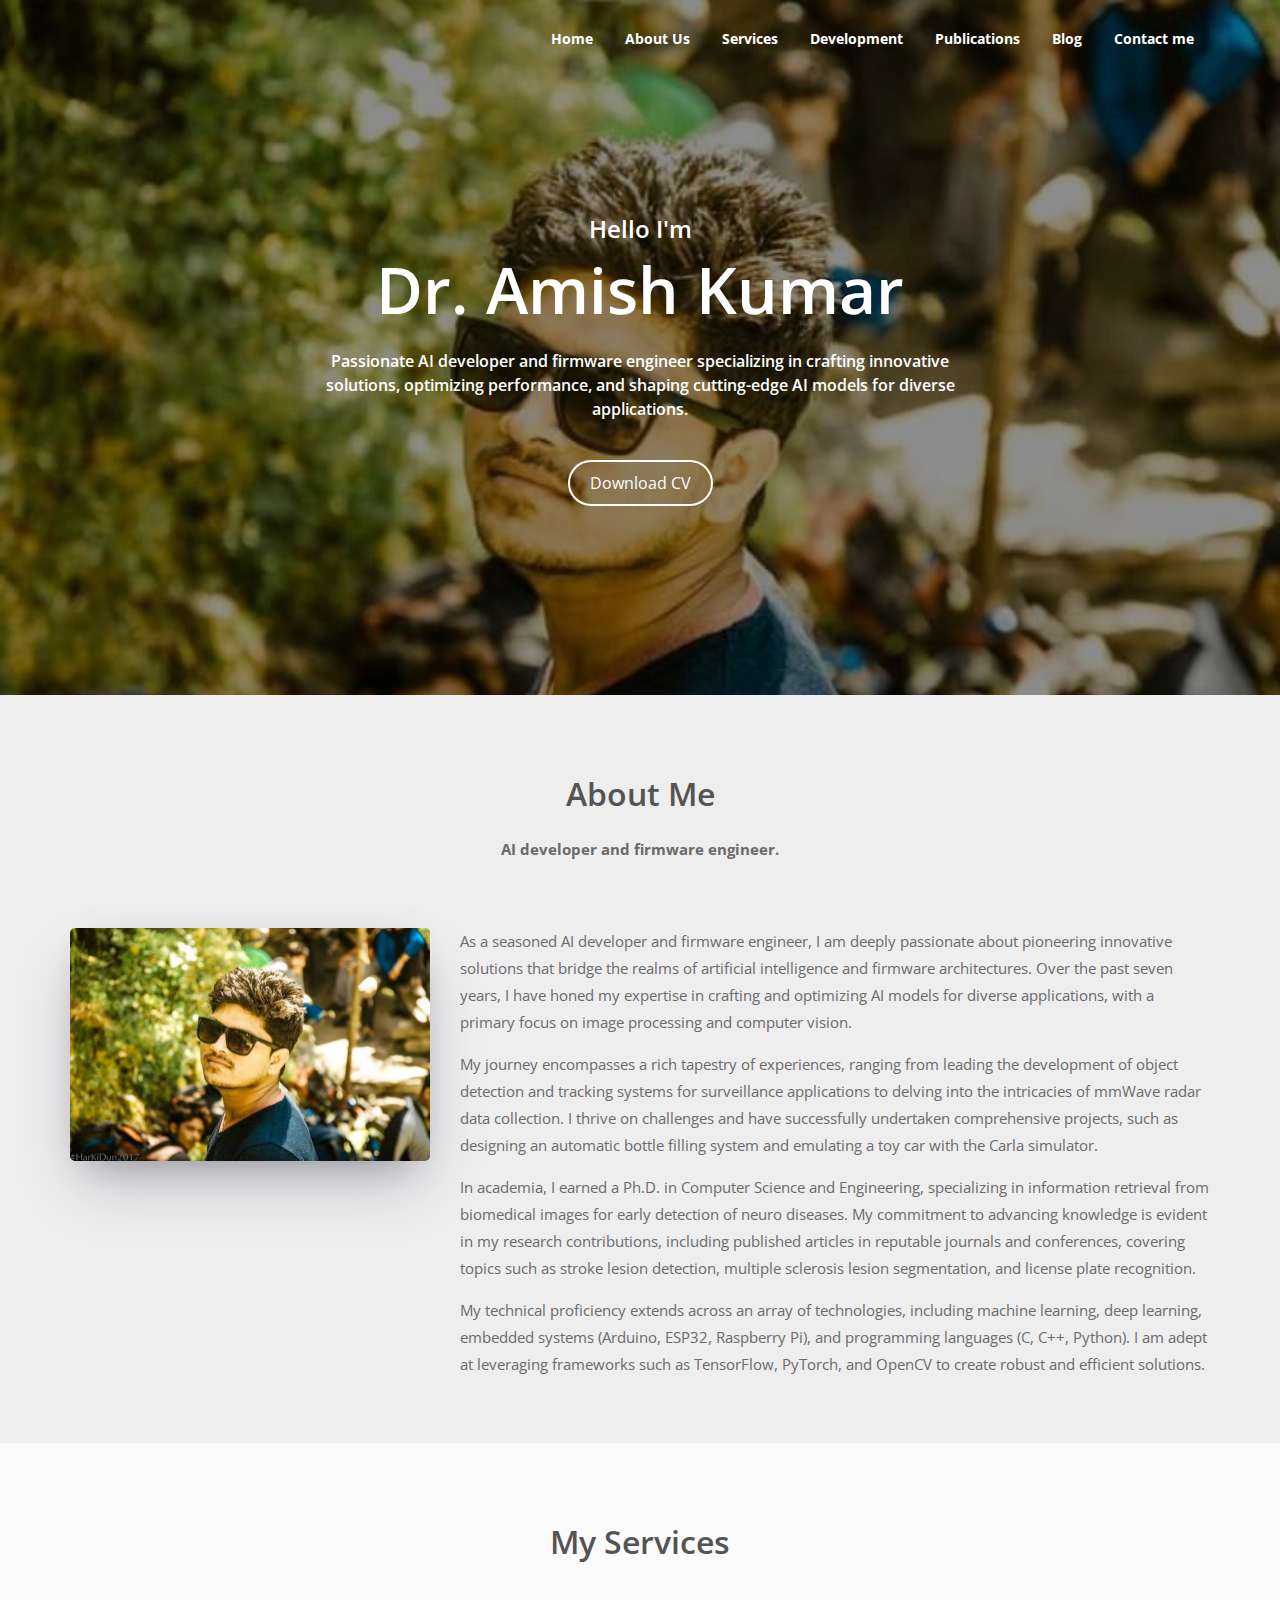
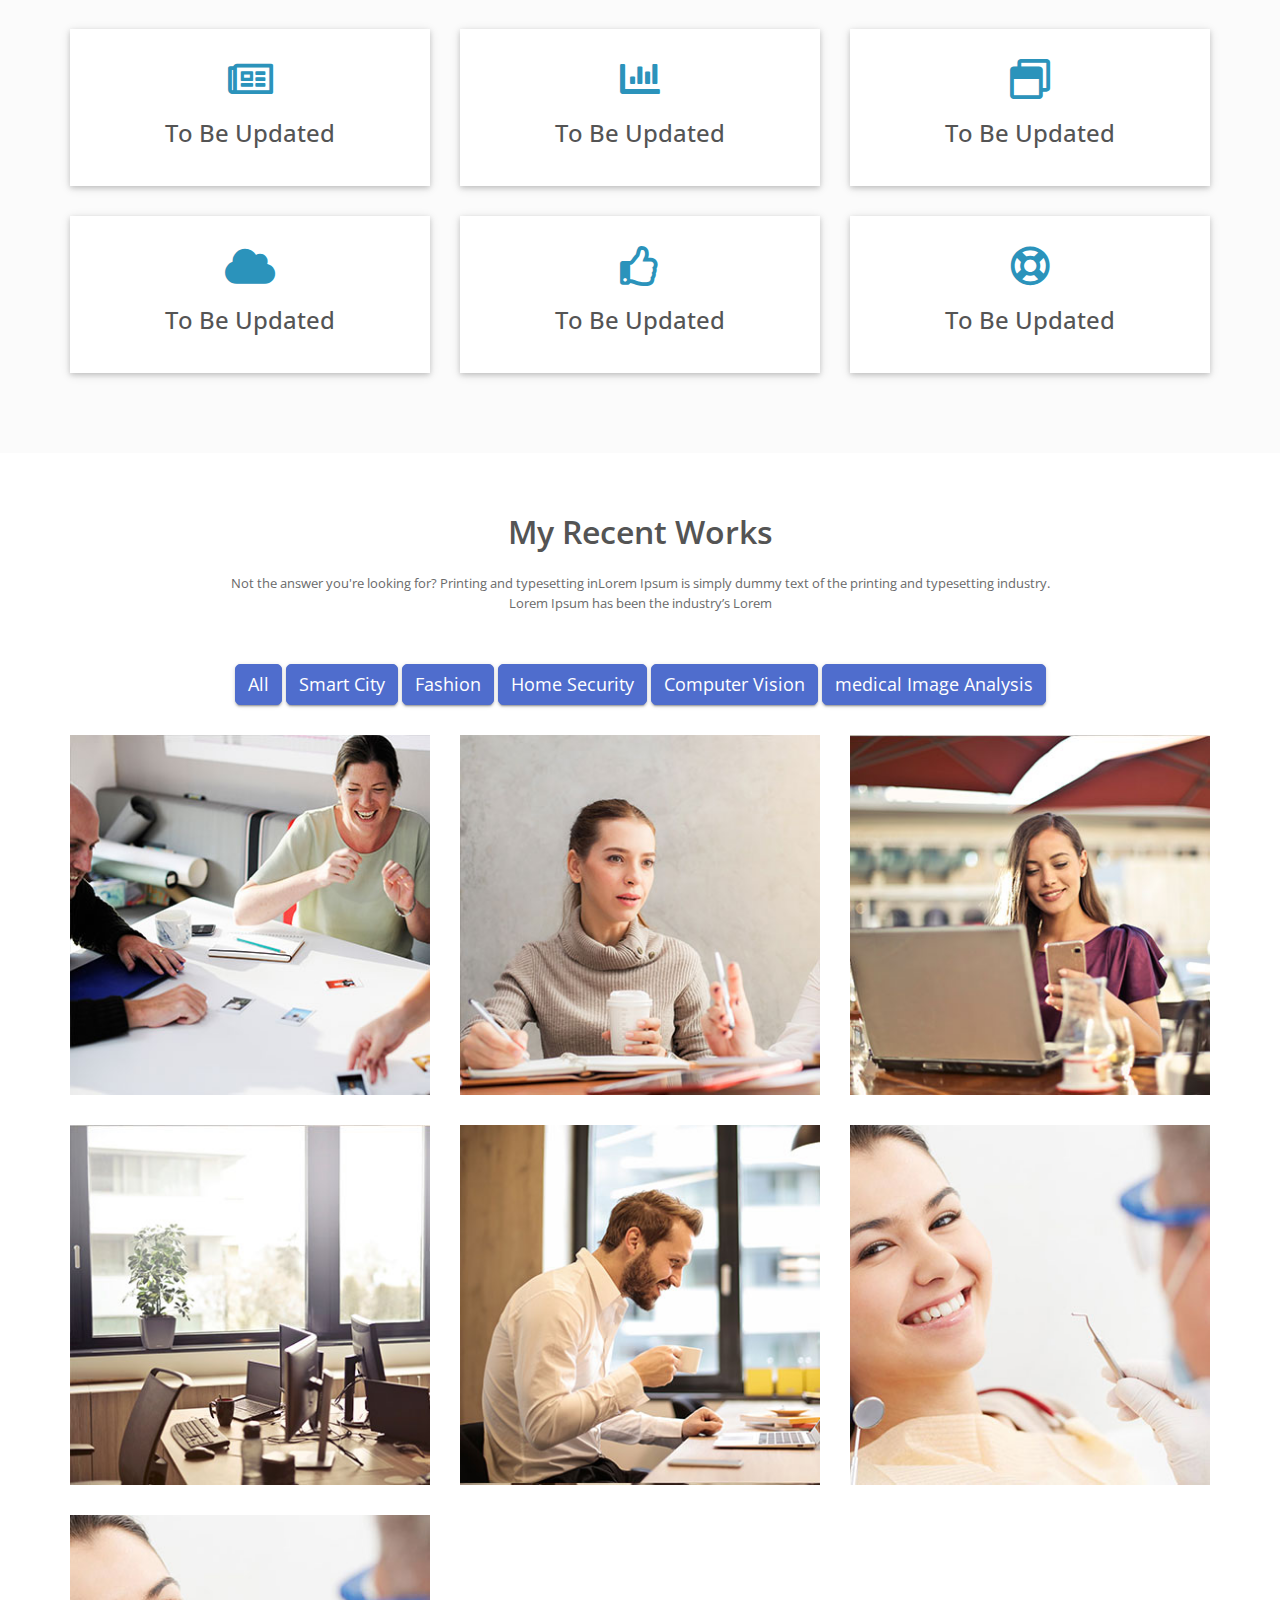
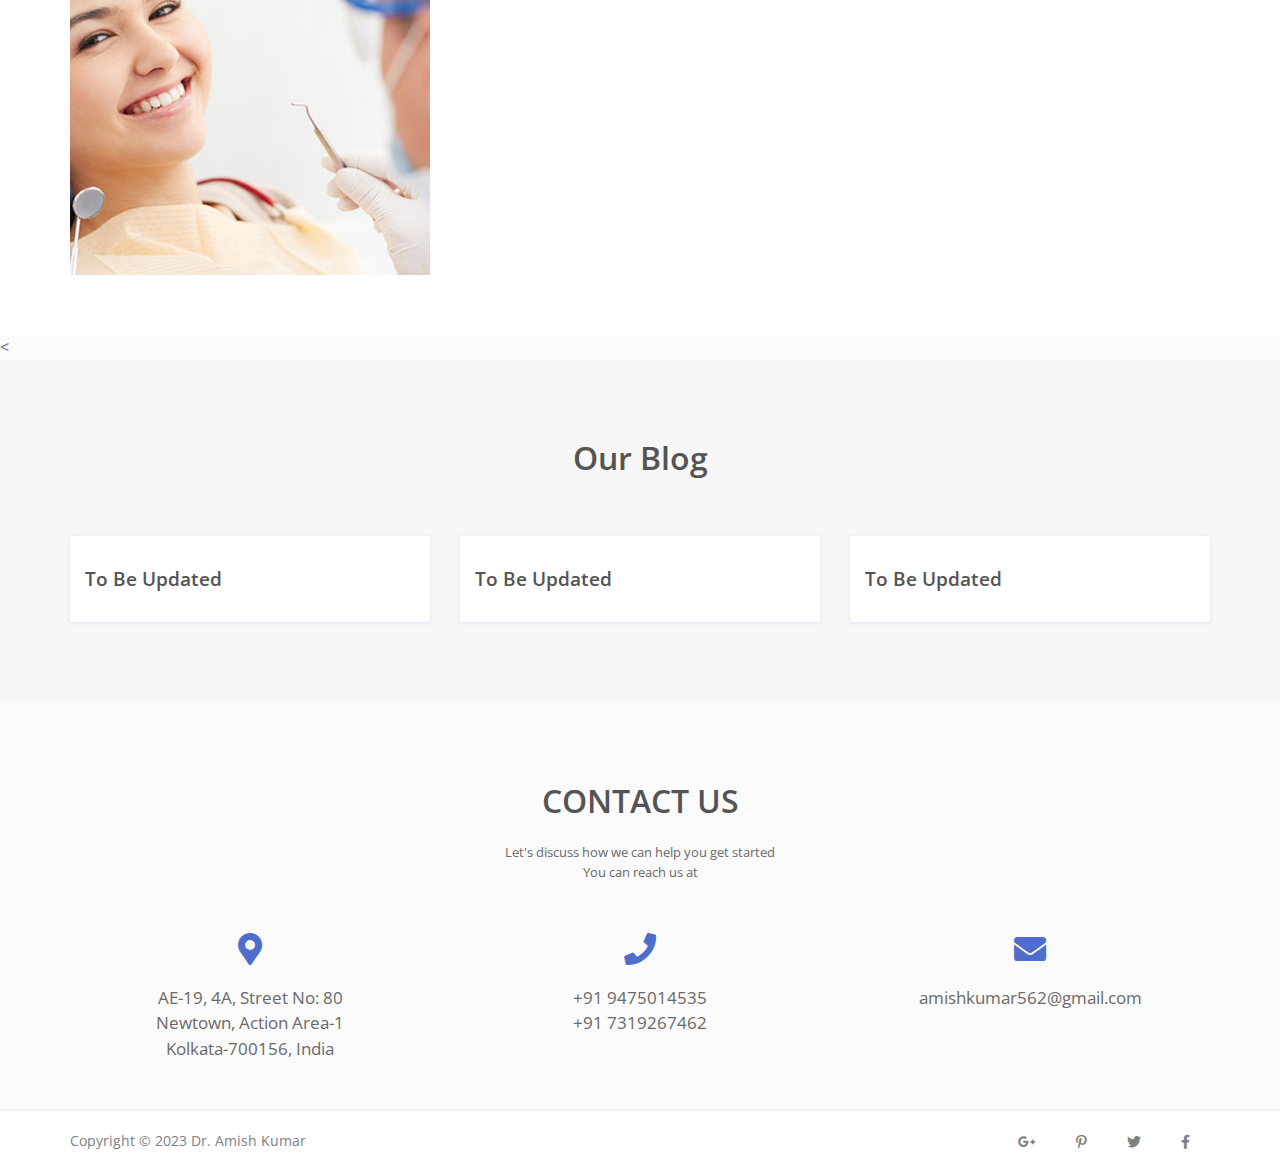
<file: index.html>
<!doctype html>
<html lang="en">

<head>
    <meta charset="utf-8">
    <meta name="viewport" content="width=device-width, initial-scale=1, shrink-to-fit=no">
    <title>Dr. Amish Kumar</title>
    <link rel="shortcut icon" href="assets/images/fav.png" type="image/x-icon">
    <link
        href="https://fonts.googleapis.com/css?family=Open+Sans:300,300i,400,400i,600,600i,700,700i,800,800i&display=swap"
        rel="stylesheet">
    <link rel="shortcut icon" href="assets/images/fav.jpg">
    <link rel="stylesheet" href="assets/css/bootstrap.min.css">
    <link rel="stylesheet" href="assets/css/all.min.css">
    <link rel="stylesheet" href="assets/css/animate.css">
    <link rel="stylesheet" href="assets/plugins/slider/css/owl.carousel.min.css">
    <link rel="stylesheet" href="assets/plugins/slider/css/owl.theme.default.css">
    <link rel="stylesheet" type="text/css" href="assets/css/style.css" />
</head>

<body>

    <!-- ######################### Header Starts Here #################### -->

    <!--########################### Header Starts Here ###################### -->
    <div class="home-screen container-fluid">
        <div class="home-cover">
            <div id="menu-jk" class="header">
                <div class="container">
                    <div class="row">
                        <div class="col-md-3 logo">
                            <!-- <img class="logo-wt" src="assets/images/logo.png" alt="">
                               <img class="logo-gry" src="assets/images/logo-gray.png" alt=""> -->

                            <a data-toggle="collapse" data-target="#menu" href="#menu"><i
                                    class="fas d-block d-md-none small-menu fa-bars"></i></a>
                        </div>
                        <div id="menu" class="col-md-9 d-none d-md-block">
                            <ul>
                                <li><a href="#">Home</a></li>
                                <li class="About_us_c"><a href="#about_us">About Us</a></li>
                                <li class="Services_c"><a href="#services">Services</a></li>
                                <li class="Gallery_c"><a href="#gallery">Development</a></li>
                                <li class="Publication_c"><a href="#">Publications</a></li>
                                <!-- <li><a href="#">Clients</a></li> -->
                                <li><a href="#blog">Blog</a></li>
                                <li><a href="#cntact_ud">Contact me</a></li>
                            </ul>
                        </div>
                    </div>
                </div>
            </div>
            <div class="container">
                <div class="row home-detail">

                    <div class="col-md-7 mx-auto homexp">
                        <h5>Hello I'm</h5>
                        <h2>Dr. Amish Kumar</h2>

                        <p>Passionate AI developer and firmware engineer specializing in crafting innovative solutions,
                            optimizing performance, and shaping cutting-edge AI models for diverse applications.</p>

                        <div class="texda">
                            <a href="./assets/cv/CV.pdf" target="_blank">Download CV</a>
                        </div>
                    </div>
                </div>

            </div>
        </div>
    </div>



    <!-- ######################### About Us Starts Here #################### -->

    <div id="about_us" class="about-sestion container-fluid">
        <div class="container">
            <div class="session-title row">
                <h2>About Me</h2>
                <p><strong>AI developer and firmware engineer.</strong></p>
            </div>
            <div class="about-row row">
                <div class="col-md-4">
                    <img src="assets/images/Profile.jpg" alt="">
                </div>
                <div class="col-md-8">
                    <p>As a seasoned AI developer and firmware engineer, I am deeply passionate about pioneering innovative
                    solutions that bridge the realms of artificial intelligence and firmware architectures. Over the
                    past seven years, I have honed my expertise in crafting and optimizing AI models for diverse
                    applications, with a primary focus on image processing and computer vision.</p>

                    <p>My journey encompasses a rich tapestry of experiences, ranging from leading the development of
                    object detection and tracking systems for surveillance applications to delving into the intricacies
                    of mmWave radar data collection. I thrive on challenges and have successfully undertaken
                    comprehensive projects, such as designing an automatic bottle filling system and emulating a toy car
                    with the Carla simulator.</p>

                    <p>In academia, I earned a Ph.D. in Computer Science and Engineering, specializing in information
                    retrieval from biomedical images for early detection of neuro diseases. My commitment to advancing
                    knowledge is evident in my research contributions, including published articles in reputable
                    journals and conferences, covering topics such as stroke lesion detection, multiple sclerosis lesion
                    segmentation, and license plate recognition.</p>

                    <p>My technical proficiency extends across an array of technologies, including machine learning, deep
                    learning, embedded systems (Arduino, ESP32, Raspberry Pi), and programming languages (C, C++,
                    Python). I am adept at leveraging frameworks such as TensorFlow, PyTorch, and OpenCV to create
                    robust and efficient solutions.</p>

                    <!-- <p>Lorem ipsum dolor sit amet, consectetur adipiscing elit. Fusce sed faucibus mauris, sed porta
                        tellus. Maecenas sit amet sapien mattis, mattis nisi facilisis, dapibus tortor. Morbi non
                        tincidunt lorem. Mauris vehicula diam eu justo tincidunt auctor. Duis euismod non turpis quis
                        varius. Aliquam pulvinar nulla tortor, vitae sollicitudin mauris aliquam sit amet. Vestibulum a
                        dignissim ipsum. Nam egestas, tellus quis vestibulum porttitor, leo elit lacinia nisl, id
                        imperdiet neque dui at mauris</p>
                    <p>Quisque sagittis sem et ligula viverra, sed efficitur odio malesuada. Vivamus vitae justo sapien.
                        Quisque quis turpis dapibus sapien placerat cursus. Integer rhoncus lacus non elit fermentum
                        laoreet. Phasellus pretium scelerisque tellus, non tempus ipsum commodo a. Integer in neque
                        massa. Cras ipsum sapien, aliquet in turpis eu, varius dapibus diam. Donec posuere accumsan
                        sagittis. Vivamus pretium egestas dui ut bibendum. Donec quis viverra mi, convallis vehicula
                        neque. tellus. Maecenas sit amet sapien mattis, mattis nisi facilisis, dapibus tortor. Morbi non
                        tincidunt lorem. Mauris vehicula diam eu justo tincidunt auctor. Duis euismod non turpis quis
                        varius. Aliquam pulvinar nulla tortor, vitae sollicitudin mauris aliquam sit amet. Vestibulum a
                        dignissim ipsum. Nam egestas, tellus quis vestibulum porttitor, leo elit lacinia nisl, id
                        imperdiet neque dui at mauris</p> -->

                    <!-- <button class="btn btn-success">Hire Me Now</button> -->
                </div>
            </div>
        </div>
    </div>


    <!--*************** My Services Starts Here ***************-->
    <section id="services" class="features container-fluid">
        <div class="container">
            <div class="row session-title">
                <h2>My Services</h2>
                <!-- <p>There are many variations of passages of Lorem Ipsum available, but the majority have suffered</p> -->
            </div>
            <div class="row feature-row">
                <div class="col-md-4">
                    <div class="feature-col">
                        <i class="far fa-newspaper"></i>
                        <h4> To Be Updated</h4>
                        <!-- <h4>Fully Transparent</h4>
                        <p>Accurate information of work. Visualization achieved through the board.</p> -->
                    </div>
                </div>
                <div class="col-md-4">
                    <div class="feature-col">
                        <i class="fas fa-chart-bar"></i>
                        <h4> To Be Updated</h4>
                        <!-- <h4>Continuous Improvement</h4>
                        <p>Accurate information of work. Visualization achieved through the board.</p> -->
                    </div>
                </div>

                <div class="col-md-4">
                    <div class="feature-col">
                        <i class="far fa-window-restore"></i>
                        <h4> To Be Updated</h4>
                        <!-- <h4>Fully Responsive</h4>
                        <p>Accurate information of work. Visualization achieved through the board.</p> -->
                    </div>
                </div>

                <div class="col-md-4">
                    <div class="feature-col">
                        <i class="fas fa-cloud"></i>
                        <h4> To Be Updated</h4>
                        <!-- <h4>Cloud Based</h4>
                        <p>Accurate information of work. Visualization achieved through the board.</p> -->
                    </div>
                </div>

                <div class="col-md-4">
                    <div class="feature-col">
                        <i class="far fa-thumbs-up"></i>
                        <h4> To Be Updated</h4>
                        <!-- <h4>Easy to Use</h4>
                        <p>Accurate information of work. Visualization achieved through the board.</p> -->
                    </div>
                </div>

                <div class="col-md-4">
                    <div class="feature-col">
                        <i class="far fa-life-ring"></i>
                        <h4> To Be Updated</h4>
                        <!-- <h4>24 x 7 Support</h4>
                        <p>Accurate information of work. Visualization achieved through the board.</p> -->
                    </div>
                </div>
            </div>
        </div>
    </section>
    <!-- ################# Achievemtns Starts Here#######################--->

<!-- 
    <div class="doctor-message">
        <div class="inner-lay">
            <div class="container">
                <div class="row session-title">
                    <h2>Our Achievemtns in numbers</h2>
                    <p>We can talk for a long time about advantages of our Dental clinic before other medical treatment
                        facilities.
                        But you can read the following facts in order to make sure of all pluses of our clinic:</p>
                </div>
                <div class="row">
                    <div class="col-sm-3 numb">
                        <h3>12+</h3>
                        <span>YEARS OF EXPEREANCE</span>
                    </div>
                    <div class="col-sm-3 numb">
                        <h3>212+</h3>
                        <span>HAPPY PATIENTS</span>
                    </div>
                    <div class="col-sm-3 numb">
                        <h3>52+</h3>
                        <span>QUALIFIED STUFF</span>
                    </div>
                    <div class="col-sm-3 numb">
                        <h3>18+</h3>
                        <span>MASTER CERTIFICATIONS</span>
                    </div>
                </div>
            </div>

        </div>

    </div> -->

    <!-- ######################### My Works Starts Here #################### -->
    <div id="gallery" class="gallery">
        <div class="container">
            <div class="session-title row">
                <h2>My Recent Works</h2>
                <p>Not the answer you're looking for? Printing and typesetting inLorem Ipsum is simply dummy text of the
                    printing and typesetting industry. Lorem Ipsum has been the industry’s Lorem</p>
            </div>
            <div class="row">


                <div class="gallery-filter d-none d-sm-block">
                    <button class="btn btn-default filter-button" data-filter="all">All</button>
                    <button class="btn btn-default filter-button" data-filter="smcity">Smart City</button>
                    <button class="btn btn-default filter-button" data-filter="Fashion">Fashion</button>
                    <button class="btn btn-default filter-button" data-filter="homesequrity">Home Security</button>
                    <button class="btn btn-default filter-button" data-filter="ComputerVision">Computer Vision</button>
                    <button class="btn btn-default filter-button" data-filter="MedicalImage">medical Image Analysis</button>
                </div>
                <br />



                <div class="gallery_product col-lg-4 col-md-4 col-sm-4 col-xs-6 filter smcity ComputerVision">
                    <img src="assets/images/gallery/gallery_08.jpg" class="img-responsive">
                </div>

                <div class="gallery_product col-lg-4 col-md-4 col-sm-4 col-xs-6 filter Fashion ComputerVision">
                    <img src="assets/images/gallery/gallery_09.jpg" class="img-responsive">
                </div>

                <div class="gallery_product col-lg-4 col-md-4 col-sm-4 col-xs-6 filter Fashion ComputerVision">
                    <img src="assets/images/gallery/gallery_10.jpg" class="img-responsive">
                </div>

                <div class="gallery_product col-lg-4 col-md-4 col-sm-4 col-xs-6 filter smcity ComputerVision">
                    <img src="assets/images/gallery/gallery_11.jpg" class="img-responsive">
                </div>

                <div class="gallery_product col-lg-4 col-md-4 col-sm-4 col-xs-6 filter ComputerVision">
                    <img src="assets/images/gallery/gallery_12.jpg" class="img-responsive">
                </div>

                <div class="gallery_product col-lg-4 col-md-4 col-sm-4 col-xs-6 filter MedicalImage homesequrity">
                    <img src="assets/images/gallery/gallery_06.jpg" class="img-responsive">
                </div>

                <div class="gallery_product col-lg-4 col-md-4 col-sm-4 col-xs-6 filter MedicalImage">
                    <img src="assets/images/gallery/gallery_06.jpg" class="img-responsive">
                </div>



            </div>
        </div>


    </div>



    <!-- ############################## Blog Starts Here ############################## -->


    <<div id="blog" class="container-fluid blog">
        <div class="container">
            <div class="row session-title">
                <h2>Our Blog</h2>
                <!-- <p>There are many variations of passages of Lorem Ipsum available, but the majority have suffered</p> -->
            </div>
            <div class="blog-row row">
                <div class="col-lg-4 col-md-6 col-sm-6">
                    <div class="blog-col">
                        <h4> To Be Updated</h4>
                        <!-- <img src="assets/images/destination/d1.jpg" alt="">
                        <span>August 9, 2019</span>
                        <h4>Orci varius consectetur adipiscing natoque penatibus</h4>
                        <p>Orci varius natoque penatibus et magnis dis parturient montes, nascetur ridiculus mus.
                            Praesent accumsan, leo in venenatis dictum, </p> -->
                    </div>

                </div>
                <div class="col-lg-4 col-md-6 col-sm-6">
                    <div class="blog-col">
                        <h4> To Be Updated</h4>
                        <!-- <img src="assets/images/destination/d2.jpg" alt="">
                        <span>August 9, 2019</span>
                        <h4>Orci varius consectetur adipiscing natoque penatibus</h4>
                        <p>Orci varius natoque penatibus et magnis dis parturient montes, nascetur ridiculus mus.
                            Praesent accumsan, leo in venenatis dictum, </p> -->
                    </div>

                </div>
                <div class="col-lg-4 col-md-6 col-sm-6">
                    <div class="blog-col">
                        <h4> To Be Updated</h4>
                        <!-- <img src="assets/images/destination/d3.jpg" alt="">
                        <span>August 9, 2019</span>
                        <h4>Orci varius consectetur adipiscing natoque penatibus</h4>
                        <p>Orci varius natoque penatibus et magnis dis parturient montes, nascetur ridiculus mus.
                            Praesent accumsan, leo in venenatis dictum, </p> -->
                    </div>

                </div>





            </div>
        </div>

        </div>


         <!-- ************************* Location Starts Here ************************** -->

        <!-- <div id="location" class="section location row">
            <div class="col-sm-4 no-padding map">
                <iframe
                    src="https://www.google.com/maps/embed?pb=!1m14!1m12!1m3!1d28708065.234234795!2d-66.01675464586651!3d58.515900487952095!2m3!1f0!2f0!3f0!3m2!1i1024!2i768!4f13.1!5e0!3m2!1sen!2sin!4v1529505418130"
                    height="350" frameborder="0" style="border:0" allowfullscreen></iframe>
            </div>
            <div class="col-sm-8 det">
                <div class="row pb-0 session-title">
                    <h2>VELLAYAMBALAM</h2>
                </div>
                <div class="row">
                    <p>Lorem Ipsum is simply dummy text of the printing and typesetting industry. Lorem Ipsum has been
                        the industry's standard dummy text ever since the 1500s, when an unknown printer took a galley
                        of type and scrambled it to make a type specimen book. It has survived not only five centuries,
                        but also the leap into electronic typesetting, remaining essentially unchanged. It was
                        popularised in the 1960s with the release of Letraset sheets containing Lorem Ipsum passages,
                        and more recently with desktop publishing software like Aldus PageMaker including </p>
                </div>
            </div>
        </div> -->

        <!-- ######## Location End ####### -->


        <!--  ************************* Contact Us Starts Here ************************** -->

        <section id="cntact_ud" class="contact-us row">
            <div class="container">
                <div class="row session-title">
                    <h2>CONTACT US</h2>
                    <p>Let's discuss how we can help you get started <br>
                        You can reach us at
                    </p>
                </div>
                <div class="row">
                    <div class="col-sm-4">
                        <div class="contat-det">
                            <i class="fas fa-map-marker-alt"></i>
                            <br>
                            <p>AE-19, 4A, Street No: 80<br> Newtown, Action Area-1<br> Kolkata-700156, India</p>
                        </div>
                    </div>
                    <div class="col-sm-4">
                        <div class="contat-det">
                            <i class="fas fa-phone"></i>
                            <br>
                            <p> +91 9475014535 <br>
                                +91 7319267462 <br>
                            </p>
                        </div>
                    </div>
                    <div class="col-sm-4">
                        <div class="contat-det">
                            <i class="fas fa-envelope"></i>
                            <br>
                            <p>amishkumar562@gmail.com</p>
                        </div>
                    </div>
                </div>
            </div>
        </section>

        <!-- ######## Contact Us End ####### -->


        <!--  ************************* Copyright Starts Here ************************** -->
        <div class="copy row">
            <div class="container">
                <div class="row">
                    <div class="col-sm-8">
                        <p>Copyright © 2023 Dr. Amish Kumar</p>
                    </div>
                    <div class="col-sm-4">
                        <ul class="foot-social">
                            <li><i class="fab fa-facebook-f"></i></li>
                            <li><i class="fab fa-twitter"></i></li>
                            <li><i class="fab fa-pinterest-p"></i></li>
                            <li><i class="fab fa-google-plus-g"></i></li>
                        </ul>
                    </div>
                </div>

            </div>
        </div>

        <!-- ######## Copyright End ####### -->


        <!-- ######################### Footer Starts Here #################### -->



</body>

<script src="assets/js/jquery-3.2.1.min.js"></script>
<script src="assets/js/popper.min.js"></script>
<script src="assets/js/bootstrap.min.js"></script>
<script src="assets/plugins/scroll-fixed/jquery-scrolltofixed-min.js"></script>
<script src="assets/plugins/slider/js/owl.carousel.min.js"></script>
<script src="assets/js/script.js"></script>

</html>
</file>
<file: assets/css/style.css>
/* =======================================================================
Template Name: Youtubers
Author:  SmartEye Technologies
Author URI: www.smarteyeapps.com
Version: 1.0
coder name:Prabin Raja
Description: This Template is created for Youtubers
======================================================================= */
/* ===================================== Import Variables ================================== */
@import url(https://fonts.googleapis.com/css?family=Montserrat:300,400,600,700);
@import url(https://fonts.googleapis.com/css?family=Arimo:300,400,400italic,700,700italic);
/* ===================================== Basic CSS ==================================== */
* {
  margin: 0px;
  padding: 0px;
  list-style: none; }

img {
  max-width: 100%; }

a {
  text-decoration: none;
  outline: none;
  color: #444; }

a:hover {
  color: #444; }

ul {
  margin-bottom: 0;
  padding-left: 0; }

a:hover,
a:focus,
input,
textarea {
  text-decoration: none;
  outline: none; }

.center {
  text-align: center; }

.left {
  text-align: left; }

.right {
  text-align: right; }

.cp {
  cursor: pointer; }

html, body {
  height: 100%;
  width: 100%; }

p {
  margin-bottom: 0px;
  width: 100%; }

.no-padding {
  padding: 0px; }

.no-margin {
  margin: 0px; }

.hid {
  display: none; }

.top-mar {
  margin-top: 15px; }

.h-100 {
  height: 100%; }

::placeholder {
  color: #747f8a !important;
  font-size: 13px;
  opacity: .5 !important; }

.container-fluid {
  padding: 0px; }

h1, h2, h3, h4, h5, h6 {
  font-family: "Open Sans", sans-serif;
  color: #545454; }

strong {
  font-family: "Open Sans", sans-serif; }

body {
  background-color: #f1f1f145 !important;
  font-family: "Open Sans", sans-serif;
  -webkit-font-smoothing: antialiased;
  -moz-osx-font-smoothing: grayscale;
  text-rendering: optimizeLegibility;
  color: #6A6A6A;
  overflow-x: hidden; }

.session-title {
  padding: 30px;
  margin: 0px;
  margin-bottom: 20px; }
  .session-title h2 {
    width: 100%;
    text-align: center;
    font-family: "Open Sans", sans-serif;
    font-weight: 600; }
  .session-title p {
    max-width: 850px;
    text-align: center;
    float: none;
    margin: auto;
    font-size: .83rem;
    margin-top: 15px; }
  .session-title span {
    float: right;
    font-style: italic; }

.inner-title {
  padding: 20px;
  padding-left: 0px;
  margin: 0px;
  margin-bottom: 10px;
  padding-bottom: 0px;
  border-bottom: 1px solid #ccccccc4;
  display: block;
  padding-right: 0px; }
  .inner-title h2 {
    width: 100%;
    text-align: center;
    font-size: 1rem;
    font-weight: 600;
    text-align: left;
    border-bottom: 1px solid #863dd9;
    padding-bottom: 10px;
    margin-bottom: 0px;
    width: 300px; }
  .inner-title p {
    width: 100%;
    text-align: center; }
  .inner-title .btn {
    float: right;
    margin-top: -38px;
    font-weight: 600;
    font-size: .8rem; }

.page-nav {
  background-size: 100%;
  padding: 68px;
  text-align: center;
  background-color: #eaeaea; }
  .page-nav ul {
    float: none;
    margin: auto; }
  @media screen and (max-width: 992px) {
    .page-nav {
      background-size: auto; } }
  @media screen and (max-width: 767px) {
    .page-nav {
      padding-top: 100px; } }
  @media screen and (max-width: 356px) {
    .page-nav {
      padding-top: 200px; } }
  .page-nav h2 {
    font-size: 28px;
    width: 100%;
    font-weight: 700;
    color: #444; }
    @media screen and (max-width: 600px) {
      .page-nav h2 {
        font-size: 26px; } }
  .page-nav ul li {
    float: left;
    margin-right: 10px;
    margin-top: 10px;
    font-size: 16px;
    font-size: .93rem;
    font-weight: 600;
    color: #444; }
    .page-nav ul li i {
      width: 30px;
      text-align: center;
      color: #444; }
    .page-nav ul li a {
      color: #444;
      font-size: .93rem;
      font-weight: 600; }

.btn-success {
  background-color: #51be78;
  border-color: #51be78; }
  .btn-success:hover {
    background-color: #51be78 !important;
    border-color: #51be78 !important; }
  .btn-success:active {
    background-color: #51be78 !important;
    border-color: #51be78 !important; }
  .btn-success:focus {
    background-color: #51be78 !important;
    border-color: #51be78 !important;
    box-shadow: none !important; }

.btn-primary {
  background-color: #01b3a7;
  border-color: #01b3a7; }
  .btn-primary:hover {
    background-color: #01b3a7 !important;
    border-color: #01b3a7 !important; }
  .btn-primary:active {
    background-color: #01b3a7 !important;
    border-color: #01b3a7 !important; }
  .btn-primary:focus {
    background-color: #01b3a7 !important;
    border-color: #01b3a7 !important;
    box-shadow: none !important; }

.btn {
  box-shadow: 0 3px 1px -2px rgba(0, 0, 0, 0.2), 0 2px 2px 0 rgba(0, 0, 0, 0.14), 0 1px 5px 0 rgba(0, 0, 0, 0.12);
  border-radius: 2px; }

.form-control:focus {
  box-shadow: none !important;
  border: 0px; }

.btn-light {
  background-color: #FFF;
  color: #3F3F3F; }

.collapse.show {
  display: block !important; }

.form-control:focus {
  box-shadow: none;
  border: 0px; }

.form-control {
  background-color: #F8F8F8;
  margin-bottom: 20px; }
  .form-control:focus {
    background-color: #FFF;
    border-color: #CCC; }

.container {
  max-width: 1170px; }
  @media screen and (max-width: 575px) {
    .container {
      padding: 10px 15px; } }

html {
  scroll-behavior: smooth; }

/* ===================================== Login Page Design CSS ==================================== */
/* =================== Header Style Starts Here =================== */
.home-screen {
  background-image: url(../images/Profile.jpg);
  background-size: 100%; }
  .home-screen .scroll-to-fixed-fixed {
    background-color: #FFF;
    margin-top: -3px !important;
    box-shadow: 0 0 30px 0 rgba(104, 104, 104, 0.08); }
    .home-screen .scroll-to-fixed-fixed ul li a {
      color: #444 !important; }
    .home-screen .scroll-to-fixed-fixed .logo-gry {
      display: block !important; }
    .home-screen .scroll-to-fixed-fixed .logo-wt {
      display: none !important; }
    .home-screen .scroll-to-fixed-fixed .small-menu {
      color: #444;
      margin-top: -45px; }
  .home-screen .logo img {
    margin-top: 13px;
    max-width: 250px; }
  .home-screen .logo .logo-gry {
    display: none; }
  .home-screen .home-cover {
    background-color: rgba(0, 0, 0, 0.45); }
  .home-screen .header {
    margin-top: 3px;
    position: absolute;
    width: 100%; }
    .home-screen .header ul {
      float: right; }
      @media screen and (max-width: 957px) {
        .home-screen .header ul {
          padding-right: 10px; } }
      .home-screen .header ul li {
        float: left;
        padding: 25px 16px;
        font-weight: 700;
        font-size: .9rem; }
        .home-screen .header ul li a {
          color: #FFF; }
        @media screen and (max-width: 957px) {
          .home-screen .header ul li {
            padding: 25px 10px;
            font-size: .85rem; } }
      @media screen and (max-width: 767px) {
        .home-screen .header ul {
          background-color: #fff;
          z-index: 999;
          width: 100%;
          position: absolute;
          z-index: 99;
          margin-left: -15px; }
          .home-screen .header ul li {
            float: none;
            border-bottom: 1px solid #CCC;
            padding: 15px 10px; }
            .home-screen .header ul li a {
              color: #444; } }
  .home-screen .home-detail {
    padding-top: 95px;
    padding-bottom: 200px; }
    .home-screen .home-detail .hom-img {
      text-align: center; }
      .home-screen .home-detail .hom-img img {
        width: 80%; }
    .home-screen .home-detail .homexp {
      color: #FFF;
      padding-top: 120px; }
      @media screen and (max-width: 949px) {
        .home-screen .home-detail .homexp {
          padding-top: 20px; }
          .home-screen .home-detail .homexp h2 {
            font-size: 3rem !important;
            text-align: center;
            width: 100%; }
          .home-screen .home-detail .homexp h5 {
            font-size: 1.2rem !important; } }
      @media screen and (max-width: 767px) {
        .home-screen .home-detail .homexp {
          text-align: center; } }
      .home-screen .home-detail .homexp h2 {
        color: #FFF;
        font-size: 4rem;
        font-weight: 600;
        margin-bottom: 10px;
        text-align: center;
        width: 100%; }
      .home-screen .home-detail .homexp h5 {
        color: #FFF;
        font-weight: 600;
        font-size: 1.5rem;
        text-align: center;
        width: 100%; }
      .home-screen .home-detail .homexp span {
        font-weight: 700;
        font-size: 1.5rem; }
        .home-screen .home-detail .homexp span a {
          color: #fe9c2c; }
      .home-screen .home-detail .homexp p {
        margin-top: 20px;
        font-weight: 600;
        text-align: center;
        width: 100%;
        margin-bottom: 50px; }
      .home-screen .home-detail .homexp .texda {
        text-align: center; }
        .home-screen .home-detail .homexp .texda a {
          padding: 10px 20px;
          border: 2px solid #FFF;
          color: #FFF;
          border-radius: 50px;
          margin-top: 50px; }
  @media screen and (max-width: 767px) {
    .home-screen .socil-icon {
      float: right;
      margin-right: 20px;
      margin-bottom: 10px;
      margin: auto; } }
  .home-screen .socil-icon li {
    float: left;
    padding: 10px;
    margin-top: 20px; }
    .home-screen .socil-icon li a {
      color: #dad6d6; }

.small-menu {
  float: right;
  color: #fff;
  font-size: 32px;
  margin-top: -50px;
  margin-right: 20px;
  position: absolute;
  right: 0px; }

/* ===================================== About Style CSS ==================================== */
.about-sestion {
  background: #eee;
  padding: 50px; }
  @media screen and (max-width: 940px) {
    .about-sestion {
      padding: 30px 10px; } }
  .about-sestion img {
    box-shadow: 0 30px 60px -12px rgba(50, 50, 93, 0.25), 0 18px 36px -18px rgba(0, 0, 0, 0.3), 0 -12px 36px -8px rgba(0, 0, 0, 0.025);
    border-radius: 5px; }
  .about-sestion p {
    font-size: .95rem;
    margin-bottom: 15px;
    line-height: 27px; }
  .about-sestion .btn {
    margin-top: 15px; }

/* ===================================== Services Style CSS ==================================== */
.features {
  padding: 50px; }
  @media screen and (max-width: 940px) {
    .features {
      padding: 30px 10px; } }
  .features .feature-row {
    margin-top: 30px; }
    .features .feature-row .feature-col {
      text-align: left;
      background-color: #FFF;
      padding: 30px;
      margin-bottom: 30px;
      text-align: center;
      box-shadow: 0 2px 5px 0 rgba(0, 0, 0, 0.16), 0 2px 10px 0 rgba(0, 0, 0, 0.12); }
      .features .feature-row .feature-col i {
        font-size: 2.5rem;
        margin-bottom: 20px;
        color: #2b93bb;
        margin-bottom: 20px; }
      .features .feature-row .feature-col:hover {
        box-shadow: 0 2px 5px 0 rgba(0, 0, 0, 0.16), 0 2px 10px 0 rgba(0, 0, 0, 0.12); }

.more-features {
  padding: 50px;
  background-color: #fff; }
  @media screen and (max-width: 940px) {
    .more-features {
      padding: 30px 10px; } }
  .more-features .more-featur-ro {
    margin-top: 20px; }
    .more-features .more-featur-ro .more-feat {
      display: flex;
      margin-bottom: 30px; }
      .more-features .more-featur-ro .more-feat .icon {
        padding: 15px; }
        .more-features .more-featur-ro .more-feat .icon img {
          width: 110px; }
      .more-features .more-featur-ro .more-feat .detail {
        padding: 15px; }

/* ===================================== Achievements CSS ================================== */
.doctor-message {
  background-image: url("../images/Profile.jpg");
  background-attachment: fixed;
  background-size: cover; }
  .doctor-message .session-title h4 {
    color: #FFF; }
  .doctor-message .inner-lay {
    background-color: rgba(0, 0, 0, 0.8);
    padding: 50px;
    color: #FFF; }
    @media screen and (max-width: 940px) {
      .doctor-message .inner-lay {
        padding: 30px 10px; } }
    .doctor-message .inner-lay .numb {
      text-align: center;
      padding: 30px; }
      .doctor-message .inner-lay .numb h3 {
        font-size: 42px;
        padding-bottom: 10px;
        border-bottom: 1px solid #CCC;
        margin-bottom: 20px;
        color: #FFF; }

/* ===================================== My work Style  ================================== */
.gallery-filter {
  width: 100%;
  text-align: center; }
  .gallery-filter .btn {
    background-color: #FFF; }

.gallery {
  padding: 30px;
  background-color: #FFF; }

.gallery-title {
  font-size: 36px;
  color: #4f6dcd;
  text-align: center;
  font-weight: 500;
  margin-bottom: 70px; }

.gallery-title:after {
  content: "";
  position: absolute;
  width: 7.5%;
  left: 46.5%;
  height: 45px;
  border-bottom: 1px solid #4f6dcd; }

.filter-button {
  font-size: 18px;
  border: 1px solid #4f6dcd;
  border-radius: 5px;
  text-align: center;
  color: #FFF;
  margin-bottom: 30px;
  background-color: #4f6dcd !important; }

.filter-button:hover {
  font-size: 18px;
  border: 1px solid #4f6dcd;
  border-radius: 5px;
  text-align: center;
  color: #ffffff;
  background-color: #4f6dcd; }

.btn-default:active .filter-button:active {
  background-color: #4f6dcd;
  color: white; }

.port-image {
  width: 100%; }

.gallery_product {
  margin-bottom: 30px; }

.contact-rooo {
  padding: 50px;
  background-color: #FFF; }
  @media screen and (max-width: 940px) {
    .contact-rooo {
      padding: 30px 10px; } }

/* =================== Blog Style Starts Here =================== */
.blog {
  background-color: #f7f7f7;
  padding: 50px; }
  @media screen and (max-width: 940px) {
    .blog {
      padding: 30px 10px; } }
  .blog .blog-row .blog-col {
    background-color: #fff;
    padding: 15px;
    box-shadow: 0 2px 3px 0 rgba(218, 218, 253, 0.35), 0 0px 3px 0 rgba(206, 206, 238, 0.35);
    margin-bottom: 30px; }
    .blog .blog-row .blog-col img {
      margin-bottom: 20px;
      width: 100%; }
    .blog .blog-row .blog-col span {
      color: #a09f9f;
      font-size: .83rem; }
    .blog .blog-row .blog-col h4 {
      margin-top: 15px;
      font-weight: 600;
      font-size: 1.2rem;
      margin-bottom: 15px;
      line-height: 26px; }
    .blog .blog-row .blog-col p {
      font-weight: 500;
      font-size: .93rem;
      line-height: 25px; }

/* =====================================  Location Style  ================================== */
.location {
  background-color: #FFF; }
  .location iframe {
    width: 100%; }
  .location .det {
    padding: 50px 80px;
    text-align: center;
    font-size: .9rem; }
    .location .det p {
      text-align: center; }

/* =====================================  Contat Us Style  ================================== */
.contact-us {
  padding: 50px;
  background-color: #FBFBFB; }
  .contact-us .contat-det {
    text-align: center; }
    .contact-us .contat-det i {
      font-size: 32px;
      margin-bottom: 20px;
      color: #4f6dcd; }
    .contact-us .contat-det p {
      font-size: 17px; }
  .contact-us .sec-title p {
    font-size: 16px; }

/* ===================================== Copright Style  ================================== */
.copy {
  padding: 20px;
  background-color: #FFFFFF;
  color: #808080;
  box-shadow: 0 3px 1px -2px rgba(0, 0, 0, 0.2), 0 2px 2px 0 rgba(0, 0, 0, 0.14), 0 1px 5px 0 rgba(0, 0, 0, 0.12);
  border-radius: 2px; }
  .copy p {
    font-size: .85rem; }
  .copy .foot-social li {
    float: right;
    padding: 0px 20px;
    font-size: 14px; }
  .copy .foot-social li {
    color: #808080; }

/* ===================================== Responsive Style CSS ==================================== */
@media screen and (max-width: 991px) {
  .home-screen {
    background-size: auto; }

  .we-are-making .text-part {
    text-align: center; }

  .we-are-making .text-part .count .count-sing {
    margin-bottom: 20px; }

  .headwe-nav .container {
    padding: 10px; }

  header .headwe-nav .nav-div .navbar-nav .nav-item .nav-link {
    padding: 10px;
    border-right: 0px; } }

/*# sourceMappingURL=style.css.map */
</file>
